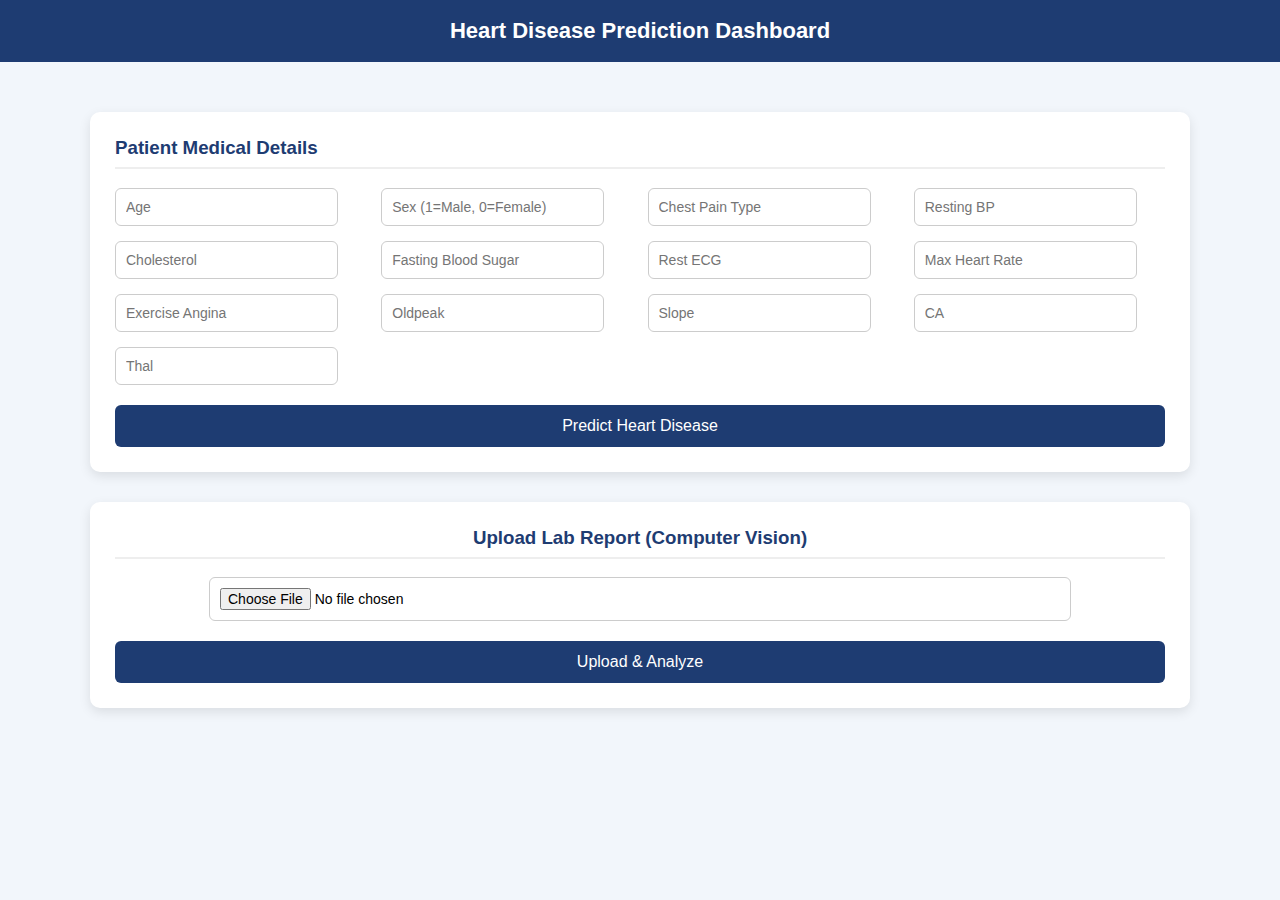
<file: templates/index.html>
<!DOCTYPE html>
<html>
<head>
    <title>Heart Disease Prediction</title>

    <style>
        body {
            margin: 0;
            padding: 0;
            font-family: "Segoe UI", Arial, sans-serif;
            background: #f2f6fb;
        }

        .navbar {
            background: #1e3c72;
            color: white;
            padding: 18px;
            text-align: center;
            font-size: 22px;
            font-weight: bold;
        }

        .container {
            max-width: 1100px;
            margin: 30px auto;
            padding: 20px;
        }

        .card {
            background: white;
            padding: 25px;
            border-radius: 10px;
            box-shadow: 0 4px 12px rgba(0,0,0,0.1);
            margin-bottom: 30px;
        }

        h3 {
            margin-top: 0;
            color: #1e3c72;
            border-bottom: 2px solid #eee;
            padding-bottom: 8px;
        }

        .grid {
            display: grid;
            grid-template-columns: repeat(4, 1fr);
            gap: 15px;
        }

        input {
            padding: 10px;
            border-radius: 6px;
            border: 1px solid #ccc;
            font-size: 14px;
            width: 80%;
        }

        button {
            margin-top: 20px;
            padding: 12px;
            width: 100%;
            background: #1e3c72;
            color: white;
            border: none;
            border-radius: 6px;
            font-size: 16px;
            cursor: pointer;
        }

        button:hover {
            background: #16305a;
        }

        .upload-box {
            text-align: center;
        }
    </style>
</head>

<body>

<div class="navbar">
    Heart Disease Prediction Dashboard
</div>

<div class="container">

    <div class="card">
        <h3>Patient Medical Details</h3>

        <form method="post" action="/predict">
            <input type="hidden" name="manual">

            <div class="grid">
                <input name="age" placeholder="Age">
                <input name="sex" placeholder="Sex (1=Male, 0=Female)">
                <input name="cp" placeholder="Chest Pain Type">
                <input name="trestbps" placeholder="Resting BP">

                <input name="chol" placeholder="Cholesterol">
                <input name="fbs" placeholder="Fasting Blood Sugar">
                <input name="restecg" placeholder="Rest ECG">
                <input name="thalach" placeholder="Max Heart Rate">

                <input name="exang" placeholder="Exercise Angina">
                <input name="oldpeak" placeholder="Oldpeak">
                <input name="slope" placeholder="Slope">
                <input name="ca" placeholder="CA">

                <input name="thal" placeholder="Thal">
            </div>

            <button type="submit">Predict Heart Disease</button>
        </form>
    </div>

    <div class="card upload-box">
        <h3>Upload Lab Report (Computer Vision)</h3>

        <form method="post" action="/predict" enctype="multipart/form-data">
            <input type="file" name="report" required>
            <button type="submit">Upload & Analyze</button>
        </form>
    </div>

</div>

</body>
</html>
</file>
